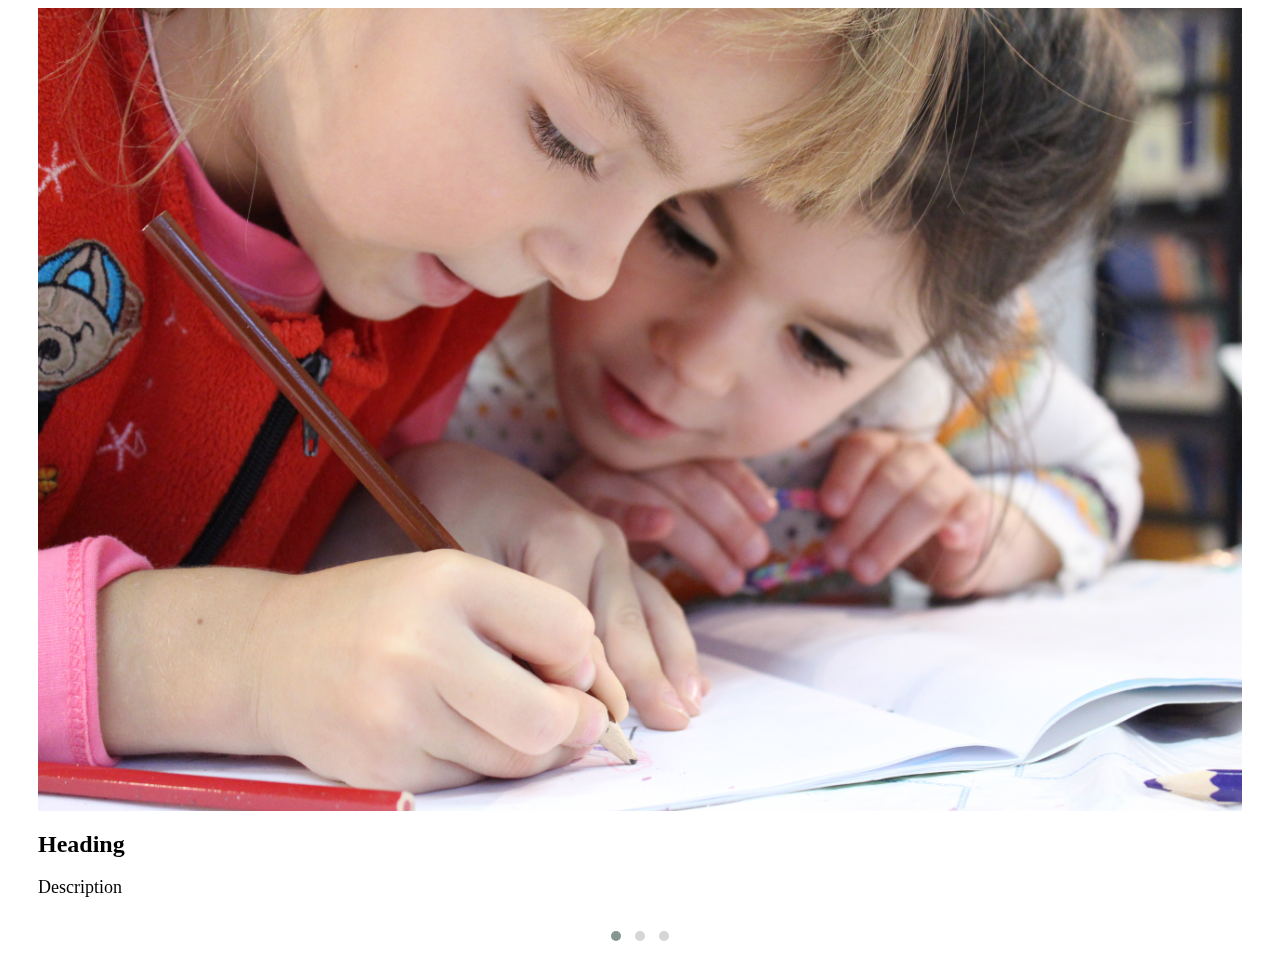
<file: animate-slider.html>
<!DOCTYPE html>
<html>
    <head>
        <meta charset="utf-8">
        <title>Welcome Page</title>

        <!-- <link rel="stylesheet" href="https://cdnjs.cloudflare.com/ajax/libs/semantic-ui/2.2.10/semantic.min.css"> -->
        <link rel="stylesheet" href="css/owl.carousel.min.css">
        <link rel="stylesheet" href="css/owl.theme.default.min.css">
        <link rel="stylesheet" href="css/animate.css">
        <link rel="stylesheet" href="css/master.css">

        <!-- HTML5 shim and Respond.js IE8 support of HTML5 elements and media queries -->

        <!--[if lt IE 9]>
          <script src="https://oss.maxcdn.com/libs/html5shiv/3.7.0/html5shiv.js"></script>
          <script src="https://oss.maxcdn.com/libs/respond.js/1.3.0/respond.min.js"></script>
        <![endif]-->
    </head>
    <body>
        <div class="custom1 owl-carousel owl-theme">
            <div class="item">
                <img class="owl-lazy" data-src="images/slider-01.jpeg" alt="Lazy Owl Image">
                <div class="caption">
                    <h2>Heading</h2>
                    <p>Description</p>
                </div>
            </div>
            <div class="item">
                <img class="owl-lazy" data-src="images/slider-02.jpeg" alt="Lazy Owl Image">
                <div class="caption">
                    <h2>Heading</h2>
                    <p>Description</p>
                </div>
            </div>
            <div class="item">
                <img class="owl-lazy" data-src="images/slider-03.jpeg" alt="Lazy Owl Image">
                <div class="caption">
                    <h2>Heading</h2>
                    <p>Description</p>
                </div>
            </div>
        </div>

        <script src="https://ajax.googleapis.com/ajax/libs/jquery/3.2.1/jquery.min.js"></script>
        <script src="js/owl.carousel.min.js"></script>

        <script type="text/javascript">
            jQuery(document).ready(function($) {
              $('.custom1').owlCarousel({
                  autoplay:true,
                    autoplayTimeout:1000,
                  animateOut: 'slideOutDown',
                  animateIn: 'flipInX',
                  loop:true,
                  items: 1,
                  margin: 30,
                  stagePadding: 30,
                  smartSpeed: 450,
                  lazyLoad : true,
                  margin:100
              });
            });
        </script>
    </body>
</html>
</file>
<file: css/master.css>
/*===========My Custom CSS==========
====================================*/
.m-fluid {
    padding-right: 2em !important;
    padding-left: 2em !important;
}
.m-divider {
    padding-top: 50px !important;
}
.m-margin {
    margin-top: 100px !important;
    margin-bottom: 100px !important;
}
p {
    font-size: 18px;
    font-weight: 300;
}
/*===========Nav==========
====================================*/
nav {
    height: 100px !important;
    background: #e3e3e3;
    transition: height 0.5s ease;
    -webkit-transition: height 0.5s ease;
    -moz-transition: height 0.5s ease;
    -o-transition: height 0.5s ease;
}
nav.ui.top.fixed.secondary.menu.m-fluid.segment.shrink {
    border-radius: 0 0 .28571429rem .28571429rem !important;
}
.shrink {
    height: 80px !important;
    -webkit-box-shadow: 0 0 4px 0 #000000 !important;
    -moz-box-shadow: 0 0 4px 0 #000000 !important;
    box-shadow: 0 0 4px 0 #000000 !important;
    background: #fff !important;
}
.logo img {
    width: 110px !important;
    height: 80px;
}

a.item, .pusher .ui.menu .ui.dropdown .menu>.item, div.right.menu > div.ui.dropdown.item {
    text-transform: uppercase !important;
    font-weight: 300;
}
div.right.menu > div.ui.dropdown.item:hover, .ui.secondary.menu a.item:hover,  nav.ui.menu .ui.dropdown .menu>.item:hover  {
    background: #E9C67B !important;
}
.ui.menu.fixed, .ui.menu.fixed .item:first-child, .ui.menu.fixed .item:last-child {
    border-radius: .28571429rem !important;
}
/*===========Header==========
====================================*/
header {
    padding-top: 50px;
}
#owl-demo .item{
  margin: 3px;
  position: relative;
}

.header-carousel .item img{
  width: 100%;
  height: 400px;
}

/*===========Vision==========
====================================*/
.vision {
    /*margin-bottom: 100px;*/
}
.vision .m-item {
    background-color: #ED9B5F;
    padding: 80px 20px 50px !important;
}
.vision .m-item h1 {
    text-transform: uppercase;
    color: #fff;
}
.vision .m-item h1:after {
    content: "";
    position: relative;
    display: block;
    width: 60px;
    height: 5px;
    left: 0;
    top: 20px;
    background-color: #fff;
    margin-bottom: 50px;
}
.vision .m-item p {
    font-size: 18px;
    font-weight: 400;
    color: #fff;
}
.vision .column:nth-child(1) > .m-item{
    background-color: #E9C67B;
}
.vision .column:nth-child(3) > .m-item{
    background-color: #62BFE6;
}
/*===========About & Latest==========
====================================*/
.about_latest h1{
    margin-bottom: 40px !important;
}
.notice-item {
    min-height: 130px;
}
.notice h1 {
    font-size: 60px;
    margin-top: 0px !important;
}
.notice h5 {
    margin-bottom: 0px !important;
}
.notice p {
    margin-bottom: 0px;
}
.notice a {
    font-size: 16px;
}
.notice a.notice-link {
    font-size: 20px;
    font-weight: 400;
    color: #62BFE6;
}
/*===========Teacher==========
====================================*/
.teachers p {
    line-height: 5px;
}
/*===========Footer==========
====================================*/
footer {
    height: 250px;
}
footer h1 {
    margin-bottom: 20px !important;
}
.footer-nav a:after {
    content: "/";
    margin-left: 15px;
}
.footer-nav a:last-child:after {
    content: "";
    margin-left: 15px;
}
</file>
